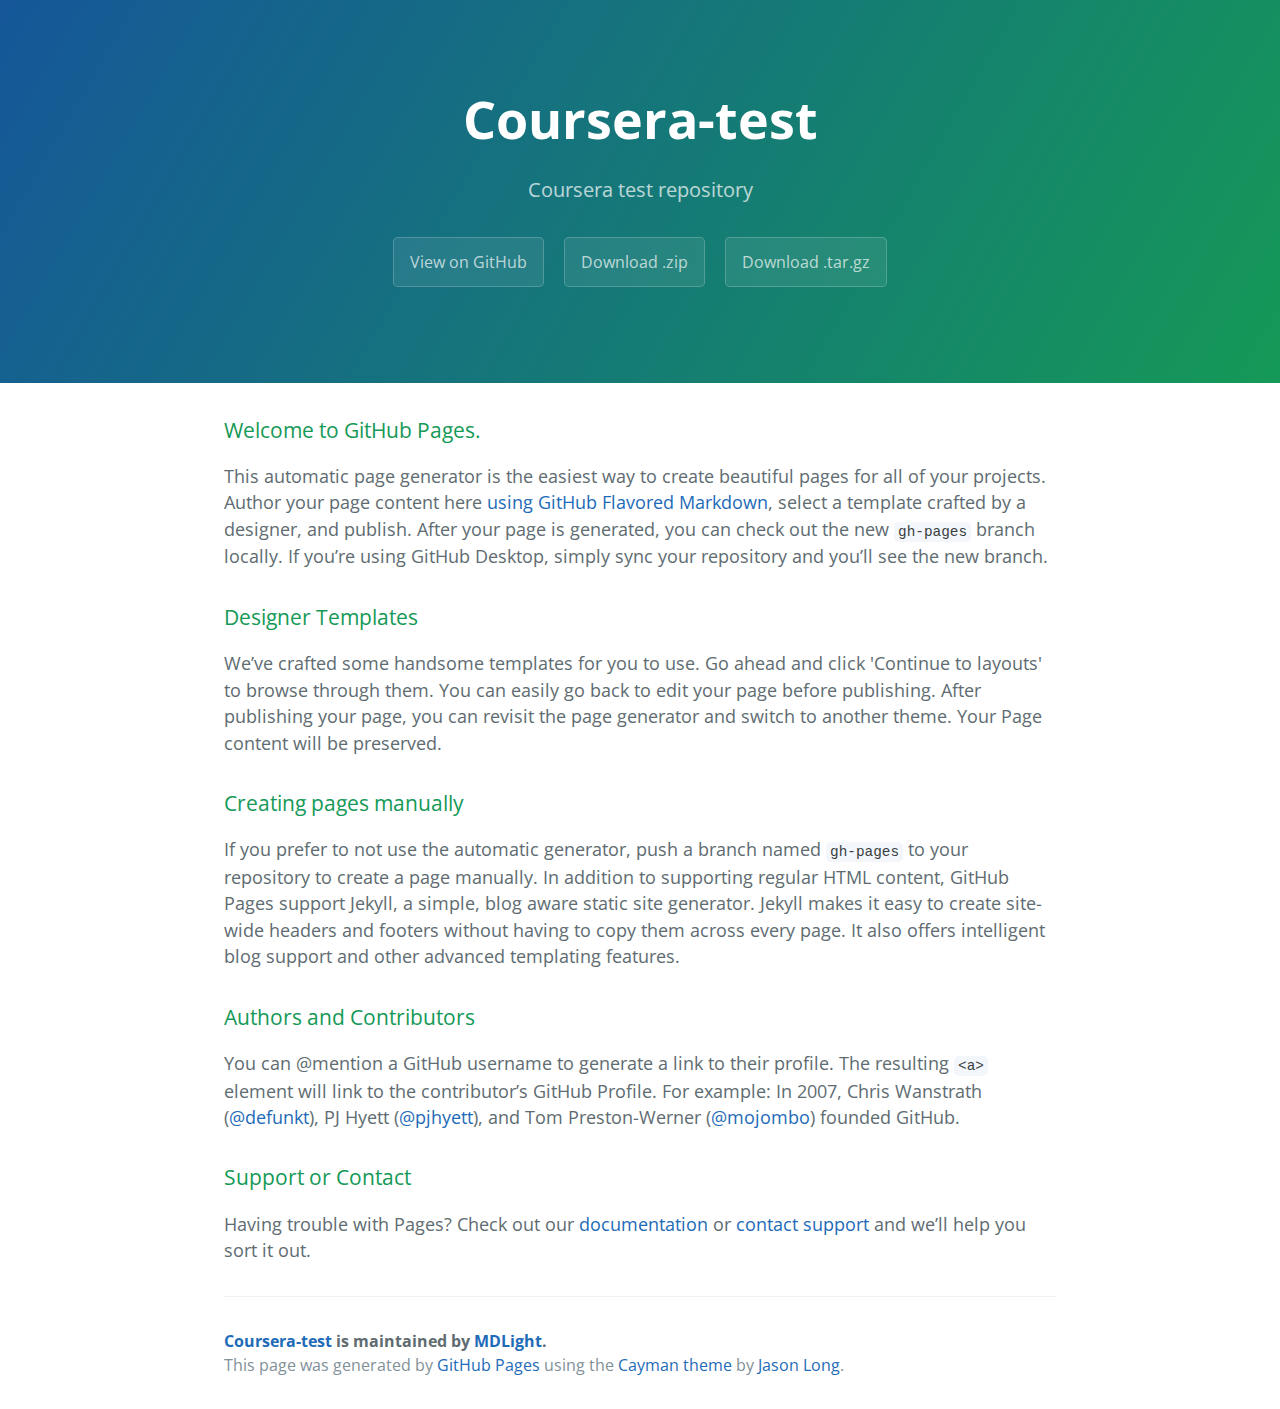
<file: index.html>
<!DOCTYPE html>
<html lang="en-us">
  <head>
    <meta charset="UTF-8">
    <title>Coursera-test by MDLight</title>
    <meta name="viewport" content="width=device-width, initial-scale=1">
    <link rel="stylesheet" type="text/css" href="stylesheets/normalize.css" media="screen">
    <link href='https://fonts.googleapis.com/css?family=Open+Sans:400,700' rel='stylesheet' type='text/css'>
    <link rel="stylesheet" type="text/css" href="stylesheets/stylesheet.css" media="screen">
    <link rel="stylesheet" type="text/css" href="stylesheets/github-light.css" media="screen">
  </head>
  <body>
    <section class="page-header">
      <h1 class="project-name">Coursera-test</h1>
      <h2 class="project-tagline">Coursera test repository</h2>
      <a href="https://github.com/MDLight/Coursera-Test" class="btn">View on GitHub</a>
      <a href="https://github.com/MDLight/Coursera-Test/zipball/master" class="btn">Download .zip</a>
      <a href="https://github.com/MDLight/Coursera-Test/tarball/master" class="btn">Download .tar.gz</a>
    </section>

    <section class="main-content">
      <h3>
<a id="welcome-to-github-pages" class="anchor" href="#welcome-to-github-pages" aria-hidden="true"><span aria-hidden="true" class="octicon octicon-link"></span></a>Welcome to GitHub Pages.</h3>

<p>This automatic page generator is the easiest way to create beautiful pages for all of your projects. Author your page content here <a href="https://guides.github.com/features/mastering-markdown/">using GitHub Flavored Markdown</a>, select a template crafted by a designer, and publish. After your page is generated, you can check out the new <code>gh-pages</code> branch locally. If you’re using GitHub Desktop, simply sync your repository and you’ll see the new branch.</p>

<h3>
<a id="designer-templates" class="anchor" href="#designer-templates" aria-hidden="true"><span aria-hidden="true" class="octicon octicon-link"></span></a>Designer Templates</h3>

<p>We’ve crafted some handsome templates for you to use. Go ahead and click 'Continue to layouts' to browse through them. You can easily go back to edit your page before publishing. After publishing your page, you can revisit the page generator and switch to another theme. Your Page content will be preserved.</p>

<h3>
<a id="creating-pages-manually" class="anchor" href="#creating-pages-manually" aria-hidden="true"><span aria-hidden="true" class="octicon octicon-link"></span></a>Creating pages manually</h3>

<p>If you prefer to not use the automatic generator, push a branch named <code>gh-pages</code> to your repository to create a page manually. In addition to supporting regular HTML content, GitHub Pages support Jekyll, a simple, blog aware static site generator. Jekyll makes it easy to create site-wide headers and footers without having to copy them across every page. It also offers intelligent blog support and other advanced templating features.</p>

<h3>
<a id="authors-and-contributors" class="anchor" href="#authors-and-contributors" aria-hidden="true"><span aria-hidden="true" class="octicon octicon-link"></span></a>Authors and Contributors</h3>

<p>You can @mention a GitHub username to generate a link to their profile. The resulting <code>&lt;a&gt;</code> element will link to the contributor’s GitHub Profile. For example: In 2007, Chris Wanstrath (<a href="https://github.com/defunkt" class="user-mention">@defunkt</a>), PJ Hyett (<a href="https://github.com/pjhyett" class="user-mention">@pjhyett</a>), and Tom Preston-Werner (<a href="https://github.com/mojombo" class="user-mention">@mojombo</a>) founded GitHub.</p>

<h3>
<a id="support-or-contact" class="anchor" href="#support-or-contact" aria-hidden="true"><span aria-hidden="true" class="octicon octicon-link"></span></a>Support or Contact</h3>

<p>Having trouble with Pages? Check out our <a href="https://help.github.com/pages">documentation</a> or <a href="https://github.com/contact">contact support</a> and we’ll help you sort it out.</p>

      <footer class="site-footer">
        <span class="site-footer-owner"><a href="https://github.com/MDLight/Coursera-Test">Coursera-test</a> is maintained by <a href="https://github.com/MDLight">MDLight</a>.</span>

        <span class="site-footer-credits">This page was generated by <a href="https://pages.github.com">GitHub Pages</a> using the <a href="https://github.com/jasonlong/cayman-theme">Cayman theme</a> by <a href="https://twitter.com/jasonlong">Jason Long</a>.</span>
      </footer>

    </section>

  
  </body>
</html>
</file>
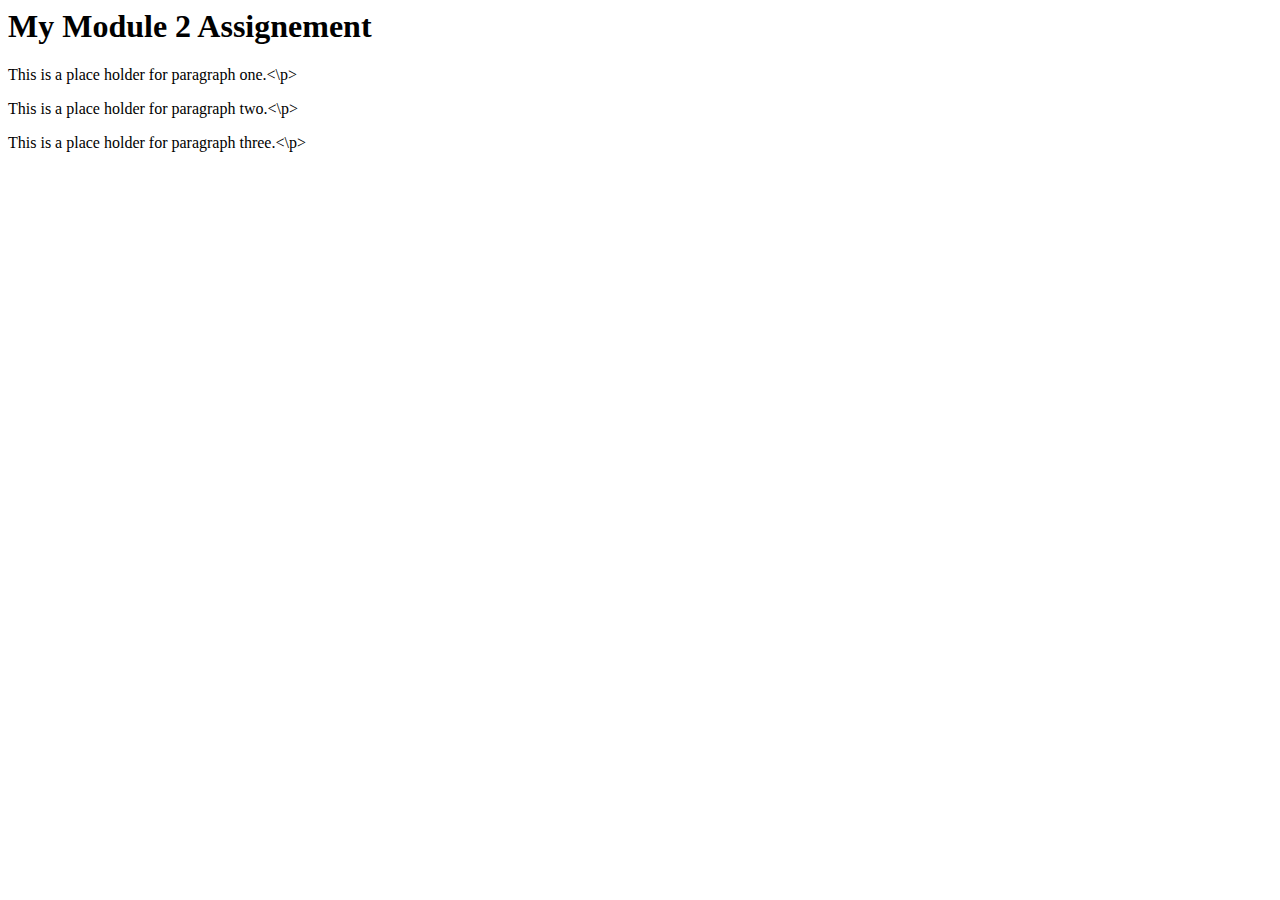
<file: Module2 Assignment/index.html>
<!DOCTYPE>
<html>
    <h1>My Module 2 Assignement</h1>
    <head>
        <meta name="" content="">
        <title></title>
    </head>
    <body>
      <p>This is a place holder for paragraph one.<\p>
      <p>This is a place holder for paragraph two.<\p>
      <p>This is a place holder for paragraph three.<\p>  
    </body>
</html>
</file>
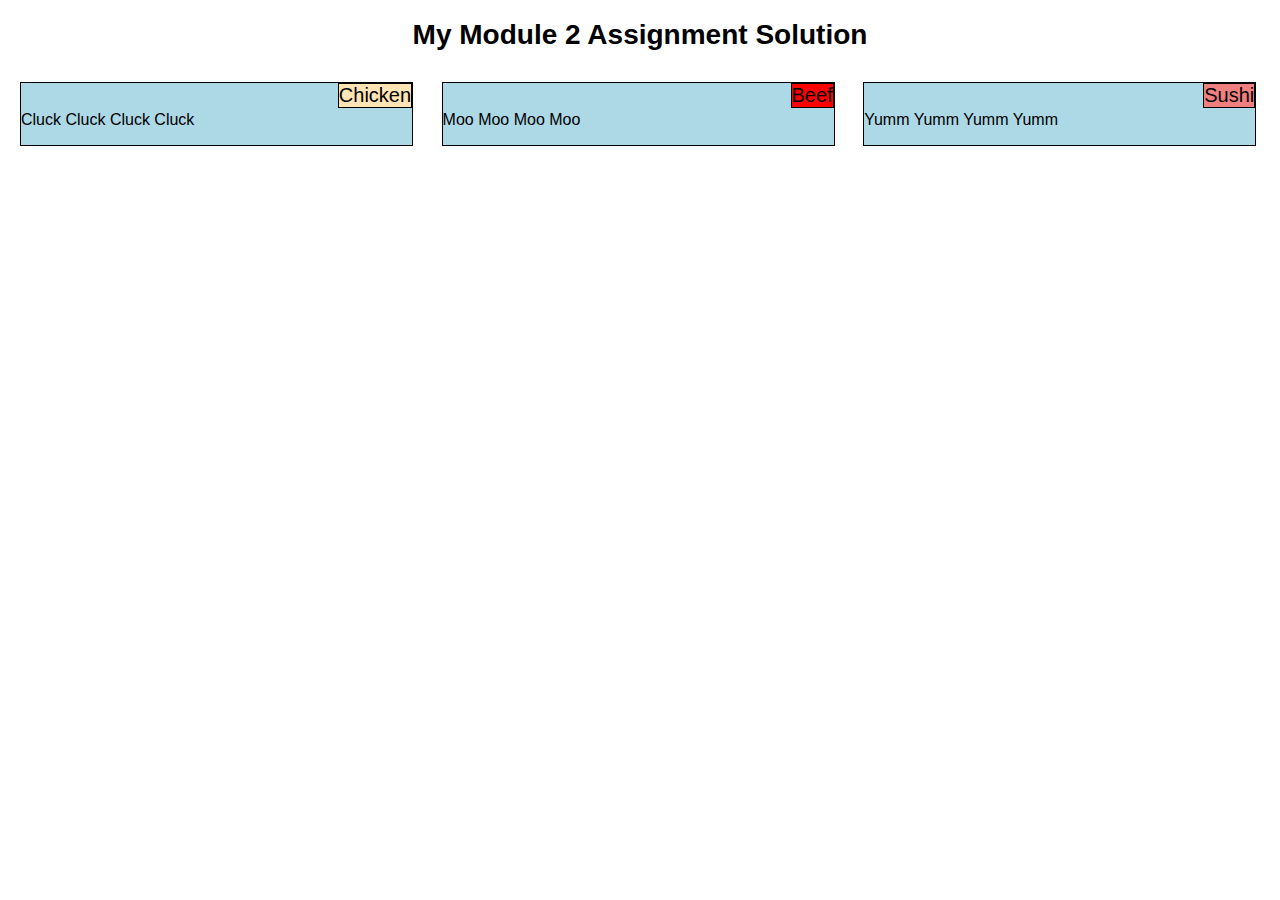
<file: site/Module2Solution/index.html>
<!DOCTYPE html>

<html>

<head>

	<title>Module 2 Solution</title>
	
    <link href="css/style.css" rel="stylesheet">

</head>

<body>

    <h1>My Module 2 Assignment Solution</h1>

    <section id="section1">
    	<div class="content">
			<div class="title">Chicken</div>
            	<p>Cluck Cluck Cluck Cluck</p>		
    	</div>
    </section>

    <section id="section2">
    	<div class="content">
			<div class="title">Beef</div>
	    		<p>Moo Moo Moo Moo</p>
    	</div>
    </section>

    <section id="section3">
    	<div class="content">
			<div class="title">Sushi</div>
    			<p>Yumm Yumm Yumm Yumm</p>
        </div>
    </section>

</body>

</html>
</file>
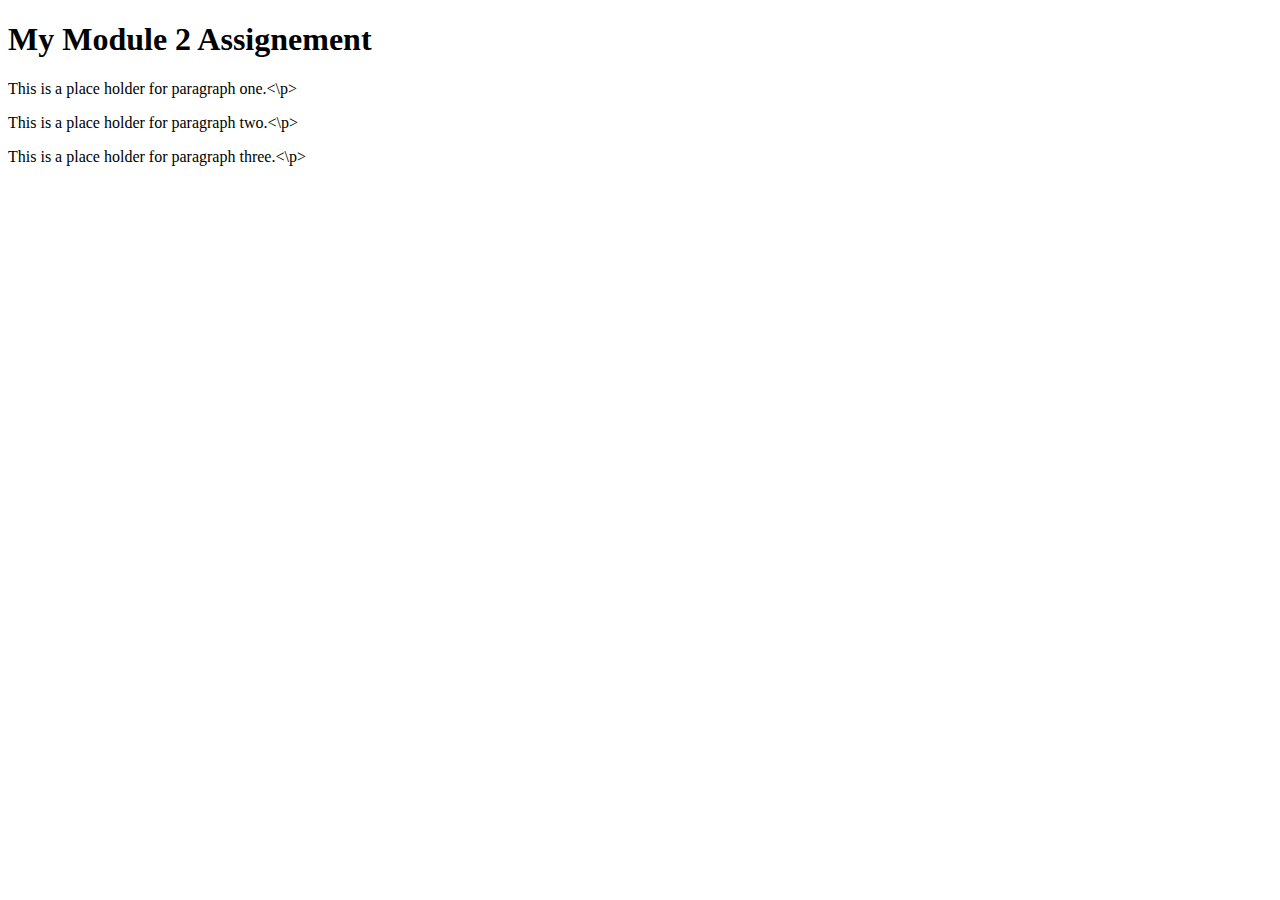
<file: site/Module2Assignment/module2.html>
<!DOCTYPE html>
<html>
    <h1>My Module 2 Assignement</h1>
    <head>
        <meta name="" content="">
        <title></title>
    </head>
    <body>
      <p>This is a place holder for paragraph one.<\p>
      <p>This is a place holder for paragraph two.<\p>
      <p>This is a place holder for paragraph three.<\p>  
    </body>
</html>
</file>
<file: stylesheets/stylesheet.css>
* {
  box-sizing: border-box; }

body {
  padding: 0;
  margin: 0;
  font-family: "Open Sans", "Helvetica Neue", Helvetica, Arial, sans-serif;
  font-size: 16px;
  line-height: 1.5;
  color: #606c71; }

a {
  color: #1e6bb8;
  text-decoration: none; }
  a:hover {
    text-decoration: underline; }

.btn {
  display: inline-block;
  margin-bottom: 1rem;
  color: rgba(255, 255, 255, 0.7);
  background-color: rgba(255, 255, 255, 0.08);
  border-color: rgba(255, 255, 255, 0.2);
  border-style: solid;
  border-width: 1px;
  border-radius: 0.3rem;
  transition: color 0.2s, background-color 0.2s, border-color 0.2s; }
  .btn + .btn {
    margin-left: 1rem; }

.btn:hover {
  color: rgba(255, 255, 255, 0.8);
  text-decoration: none;
  background-color: rgba(255, 255, 255, 0.2);
  border-color: rgba(255, 255, 255, 0.3); }

@media screen and (min-width: 64em) {
  .btn {
    padding: 0.75rem 1rem; } }

@media screen and (min-width: 42em) and (max-width: 64em) {
  .btn {
    padding: 0.6rem 0.9rem;
    font-size: 0.9rem; } }

@media screen and (max-width: 42em) {
  .btn {
    display: block;
    width: 100%;
    padding: 0.75rem;
    font-size: 0.9rem; }
    .btn + .btn {
      margin-top: 1rem;
      margin-left: 0; } }

.page-header {
  color: #fff;
  text-align: center;
  background-color: #159957;
  background-image: linear-gradient(120deg, #155799, #159957); }

@media screen and (min-width: 64em) {
  .page-header {
    padding: 5rem 6rem; } }

@media screen and (min-width: 42em) and (max-width: 64em) {
  .page-header {
    padding: 3rem 4rem; } }

@media screen and (max-width: 42em) {
  .page-header {
    padding: 2rem 1rem; } }

.project-name {
  margin-top: 0;
  margin-bottom: 0.1rem; }

@media screen and (min-width: 64em) {
  .project-name {
    font-size: 3.25rem; } }

@media screen and (min-width: 42em) and (max-width: 64em) {
  .project-name {
    font-size: 2.25rem; } }

@media screen and (max-width: 42em) {
  .project-name {
    font-size: 1.75rem; } }

.project-tagline {
  margin-bottom: 2rem;
  font-weight: normal;
  opacity: 0.7; }

@media screen and (min-width: 64em) {
  .project-tagline {
    font-size: 1.25rem; } }

@media screen and (min-width: 42em) and (max-width: 64em) {
  .project-tagline {
    font-size: 1.15rem; } }

@media screen and (max-width: 42em) {
  .project-tagline {
    font-size: 1rem; } }

.main-content :first-child {
  margin-top: 0; }
.main-content img {
  max-width: 100%; }
.main-content h1, .main-content h2, .main-content h3, .main-content h4, .main-content h5, .main-content h6 {
  margin-top: 2rem;
  margin-bottom: 1rem;
  font-weight: normal;
  color: #159957; }
.main-content p {
  margin-bottom: 1em; }
.main-content code {
  padding: 2px 4px;
  font-family: Consolas, "Liberation Mono", Menlo, Courier, monospace;
  font-size: 0.9rem;
  color: #383e41;
  background-color: #f3f6fa;
  border-radius: 0.3rem; }
.main-content pre {
  padding: 0.8rem;
  margin-top: 0;
  margin-bottom: 1rem;
  font: 1rem Consolas, "Liberation Mono", Menlo, Courier, monospace;
  color: #567482;
  word-wrap: normal;
  background-color: #f3f6fa;
  border: solid 1px #dce6f0;
  border-radius: 0.3rem; }
  .main-content pre > code {
    padding: 0;
    margin: 0;
    font-size: 0.9rem;
    color: #567482;
    word-break: normal;
    white-space: pre;
    background: transparent;
    border: 0; }
.main-content .highlight {
  margin-bottom: 1rem; }
  .main-content .highlight pre {
    margin-bottom: 0;
    word-break: normal; }
.main-content .highlight pre, .main-content pre {
  padding: 0.8rem;
  overflow: auto;
  font-size: 0.9rem;
  line-height: 1.45;
  border-radius: 0.3rem; }
.main-content pre code, .main-content pre tt {
  display: inline;
  max-width: initial;
  padding: 0;
  margin: 0;
  overflow: initial;
  line-height: inherit;
  word-wrap: normal;
  background-color: transparent;
  border: 0; }
  .main-content pre code:before, .main-content pre code:after, .main-content pre tt:before, .main-content pre tt:after {
    content: normal; }
.main-content ul, .main-content ol {
  margin-top: 0; }
.main-content blockquote {
  padding: 0 1rem;
  margin-left: 0;
  color: #819198;
  border-left: 0.3rem solid #dce6f0; }
  .main-content blockquote > :first-child {
    margin-top: 0; }
  .main-content blockquote > :last-child {
    margin-bottom: 0; }
.main-content table {
  display: block;
  width: 100%;
  overflow: auto;
  word-break: normal;
  word-break: keep-all; }
  .main-content table th {
    font-weight: bold; }
  .main-content table th, .main-content table td {
    padding: 0.5rem 1rem;
    border: 1px solid #e9ebec; }
.main-content dl {
  padding: 0; }
  .main-content dl dt {
    padding: 0;
    margin-top: 1rem;
    font-size: 1rem;
    font-weight: bold; }
  .main-content dl dd {
    padding: 0;
    margin-bottom: 1rem; }
.main-content hr {
  height: 2px;
  padding: 0;
  margin: 1rem 0;
  background-color: #eff0f1;
  border: 0; }

@media screen and (min-width: 64em) {
  .main-content {
    max-width: 64rem;
    padding: 2rem 6rem;
    margin: 0 auto;
    font-size: 1.1rem; } }

@media screen and (min-width: 42em) and (max-width: 64em) {
  .main-content {
    padding: 2rem 4rem;
    font-size: 1.1rem; } }

@media screen and (max-width: 42em) {
  .main-content {
    padding: 2rem 1rem;
    font-size: 1rem; } }

.site-footer {
  padding-top: 2rem;
  margin-top: 2rem;
  border-top: solid 1px #eff0f1; }

.site-footer-owner {
  display: block;
  font-weight: bold; }

.site-footer-credits {
  color: #819198; }

@media screen and (min-width: 64em) {
  .site-footer {
    font-size: 1rem; } }

@media screen and (min-width: 42em) and (max-width: 64em) {
  .site-footer {
    font-size: 1rem; } }

@media screen and (max-width: 42em) {
  .site-footer {
    font-size: 0.9rem; } }
</file>
<file: stylesheets/github-light.css>
/*
The MIT License (MIT)

Copyright (c) 2016 GitHub, Inc.

Permission is hereby granted, free of charge, to any person obtaining a copy
of this software and associated documentation files (the "Software"), to deal
in the Software without restriction, including without limitation the rights
to use, copy, modify, merge, publish, distribute, sublicense, and/or sell
copies of the Software, and to permit persons to whom the Software is
furnished to do so, subject to the following conditions:

The above copyright notice and this permission notice shall be included in all
copies or substantial portions of the Software.

THE SOFTWARE IS PROVIDED "AS IS", WITHOUT WARRANTY OF ANY KIND, EXPRESS OR
IMPLIED, INCLUDING BUT NOT LIMITED TO THE WARRANTIES OF MERCHANTABILITY,
FITNESS FOR A PARTICULAR PURPOSE AND NONINFRINGEMENT. IN NO EVENT SHALL THE
AUTHORS OR COPYRIGHT HOLDERS BE LIABLE FOR ANY CLAIM, DAMAGES OR OTHER
LIABILITY, WHETHER IN AN ACTION OF CONTRACT, TORT OR OTHERWISE, ARISING FROM,
OUT OF OR IN CONNECTION WITH THE SOFTWARE OR THE USE OR OTHER DEALINGS IN THE
SOFTWARE.

*/

.pl-c /* comment */ {
  color: #969896;
}

.pl-c1 /* constant, variable.other.constant, support, meta.property-name, support.constant, support.variable, meta.module-reference, markup.raw, meta.diff.header */,
.pl-s .pl-v /* string variable */ {
  color: #0086b3;
}

.pl-e /* entity */,
.pl-en /* entity.name */ {
  color: #795da3;
}

.pl-smi /* variable.parameter.function, storage.modifier.package, storage.modifier.import, storage.type.java, variable.other */,
.pl-s .pl-s1 /* string source */ {
  color: #333;
}

.pl-ent /* entity.name.tag */ {
  color: #63a35c;
}

.pl-k /* keyword, storage, storage.type */ {
  color: #a71d5d;
}

.pl-s /* string */,
.pl-pds /* punctuation.definition.string, string.regexp.character-class */,
.pl-s .pl-pse .pl-s1 /* string punctuation.section.embedded source */,
.pl-sr /* string.regexp */,
.pl-sr .pl-cce /* string.regexp constant.character.escape */,
.pl-sr .pl-sre /* string.regexp source.ruby.embedded */,
.pl-sr .pl-sra /* string.regexp string.regexp.arbitrary-repitition */ {
  color: #183691;
}

.pl-v /* variable */ {
  color: #ed6a43;
}

.pl-id /* invalid.deprecated */ {
  color: #b52a1d;
}

.pl-ii /* invalid.illegal */ {
  color: #f8f8f8;
  background-color: #b52a1d;
}

.pl-sr .pl-cce /* string.regexp constant.character.escape */ {
  font-weight: bold;
  color: #63a35c;
}

.pl-ml /* markup.list */ {
  color: #693a17;
}

.pl-mh /* markup.heading */,
.pl-mh .pl-en /* markup.heading entity.name */,
.pl-ms /* meta.separator */ {
  font-weight: bold;
  color: #1d3e81;
}

.pl-mq /* markup.quote */ {
  color: #008080;
}

.pl-mi /* markup.italic */ {
  font-style: italic;
  color: #333;
}

.pl-mb /* markup.bold */ {
  font-weight: bold;
  color: #333;
}

.pl-md /* markup.deleted, meta.diff.header.from-file */ {
  color: #bd2c00;
  background-color: #ffecec;
}

.pl-mi1 /* markup.inserted, meta.diff.header.to-file */ {
  color: #55a532;
  background-color: #eaffea;
}

.pl-mdr /* meta.diff.range */ {
  font-weight: bold;
  color: #795da3;
}

.pl-mo /* meta.output */ {
  color: #1d3e81;
}
</file>
<file: site/Module2Solution/css/style.css>
* { 
	box-sizing: border-box; 
}

 body {
 	font-family: arial;
 }

 h1 {
 	text-align: center;
 	font-size: 1.75rem;
 }

 .title {
 	position: absolute;
 	top: 0;
 	right: 0;
 	border: 1px solid black;
 	font-size: 1.25rem;
 }

 #section1, #section2, #section3 {
 	padding: 12px;
 }

 #section1 .content, #section2 .content, #section3 .content {
 	font-size: 1rem;
 	background-color: lightblue; 
 	position: relative;
 	border:1px solid black;
 	padding-top: 12px;
 }

#section1 .title {
	background-color: moccasin;
}

#section2 .title {
	background-color: red;
}

#section3 .title {
	background-color: lightcoral;
}


/* desktop  */

@media only screen and (min-width: 992px) {
	#section1, #section2, #section3 {
		display: inline-block;
		width: 33%;
	} 
}


/*tablet*/

@media only screen and (min-width:768px) and (max-width: 991px) {
	#section1, #section2, #section3 {
		display: inline-block;
	} 
	#section1, #section2 {
		width: 49.7%;
	}
	#section3 {
		width: 100%;
	}
}


/*mobile*/

@media only screen and (max-width: 767px) {
	#section1, #section2, #section3 {
		display: inline-block;
		width: 100%;
	} 
}
</file>
